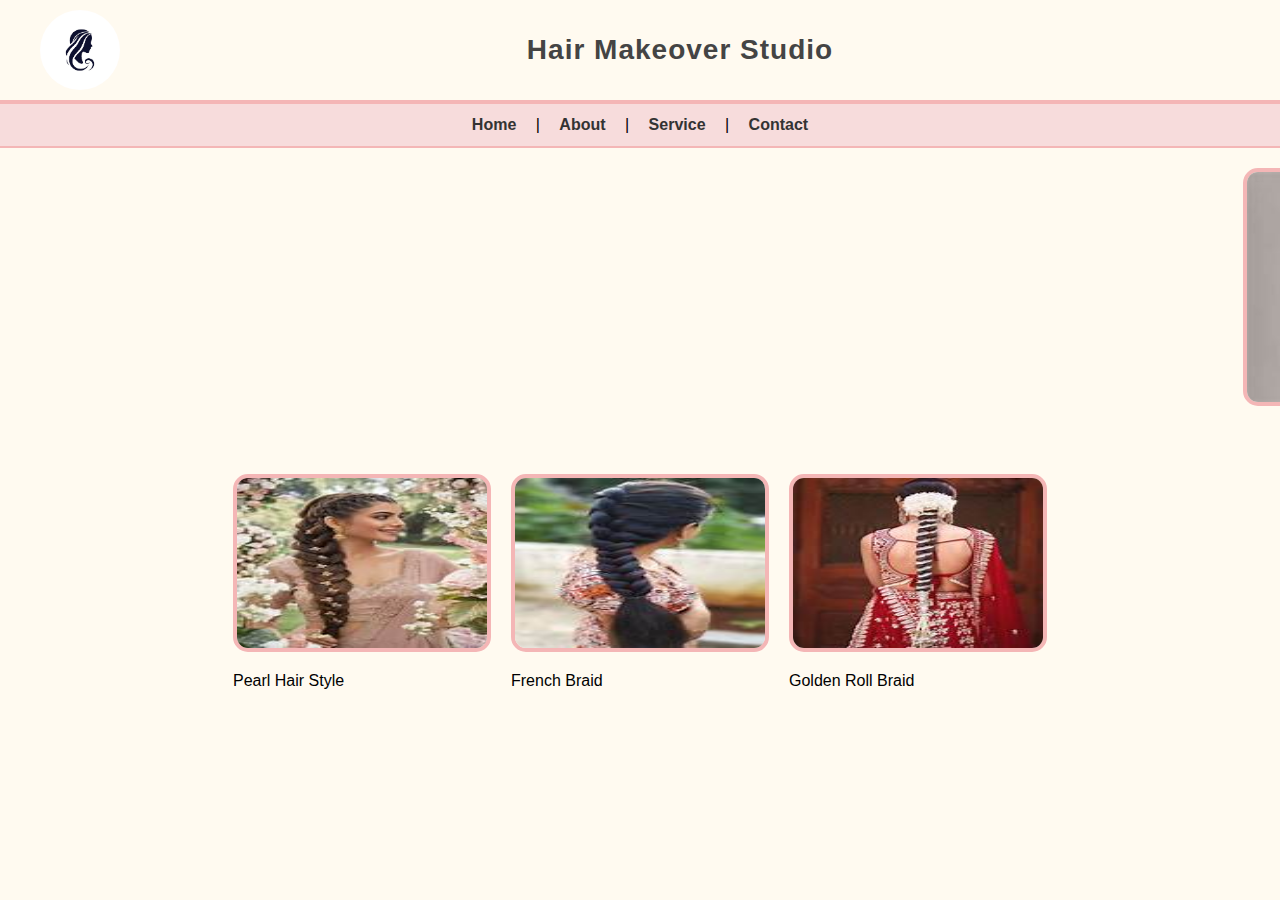
<file: index.html>
<!DOCTYPE html>
<html lang="en">
<head>
  <meta charset="UTF-8">
  <meta name="viewport" content="width=device-width, initial-scale=1.0">
  <title>Hair Makeover Studio</title>
  <link rel="stylesheet" href="style.css">
</head>
<body>

  <!-- Header -->
  <header>
    <img src="images/logo.jpg" alt="logo">
    <h2>Hair Makeover Studio</h2>
  </header>

  <!-- Navigation Bar -->
  <nav>
    <a href="index.html">Home</a> |
    <a href="about.html">About</a> |
    <a href="service.html">Service</a> |
    <a href="contact.html">Contact</a>
  </nav>

  <!-- Scrolling Pot Images -->
  <marquee behavior="scroll" direction="left">
    <a href="service.html"><img src="images/pot1.jpg" alt="Service 1" class="pot"></a>
    <a href="service2.html"><img src="images/pot3.jpg" alt="Service 2" class="pot"></a>
    <a href="service3.html"><img src="images/pot2.jpg" alt="Service 3" class="pot"></a>
  </marquee>

  <!-- Hairstyles Section -->
  <section class="services">
    <div class="service-item">
      <a href="pearl.html"><img src="images/land1.jpg" alt="Pearl Hair Style" class="land"></a>
      <p class="caption">Pearl Hair Style</p>
    </div>

    <div class="service-item">
      <a href="french.html"><img src="images/land2.jpg" alt="French Braid" class="land"></a>
      <p class="caption">French Braid</p>
    </div>

    <div class="service-item">
      <a href="golden.html"><img src="images/land3.jpg" alt="Golden Roll Braid" class="land"></a>
      <p class="caption">Golden Roll Braid</p>
    </div>
  </section>


</body>
</html>
</file>
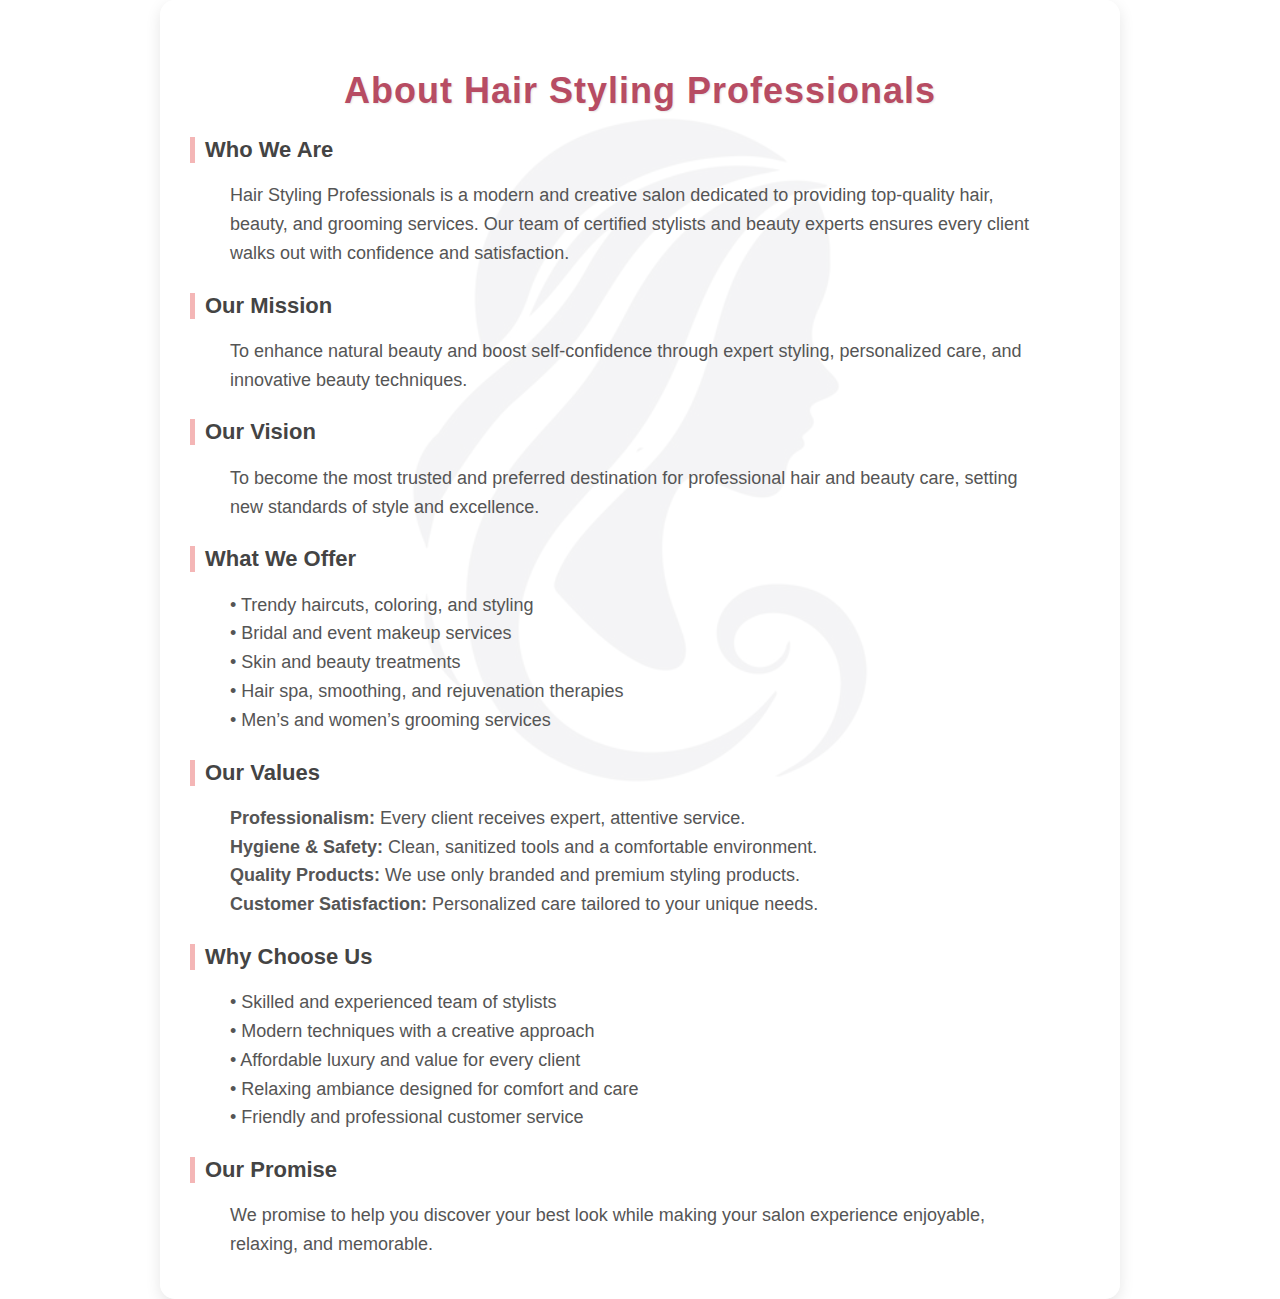
<file: about.html>
<!DOCTYPE html>
<html lang="en">
<head>
  <meta charset="UTF-8">
  <meta name="viewport" content="width=device-width, initial-scale=1.0">
  <title>About - Hair Makeover Studio</title>

  <style>
    body {
      font-family: 'Poppins', sans-serif;
      margin: 0;
      padding: 0;
      color: #333;
      background: url('images/logo.jpg') no-repeat center center fixed;
      background-size: cover;
      position: relative;
    }

    /* Overlay for readability */
    body::before {
      content: "";
      position: absolute;
      top: 0;
      left: 0;
      width: 100%;
      height: 100%;
      background-color: rgba(255, 255, 255, 0.85);
      z-index: -1;
    }

    h1 {
      text-align: center;
      font-size: 36px;
      color: #b74c63;
      margin-top: 40px;
      letter-spacing: 1px;
      text-shadow: 1px 1px 2px rgba(0,0,0,0.1);
    }

    h2 {
      color: #444;
      margin-top: 25px;
      border-left: 5px solid #f4b6b6;
      padding-left: 10px;
      font-size: 22px;
    }

    p {
      font-size: 18px;
      line-height: 1.6;
      margin: 10px 40px;
      color: #555;
    }

    .container {
      max-width: 900px;
      margin: 0 auto;
      padding: 30px;
      background-color: rgba(255, 255, 255, 0.7);
      border-radius: 15px;
      box-shadow: 0 5px 15px rgba(0,0,0,0.1);
    }

    footer {
      background-color: #f7dcdc;
      text-align: center;
      padding: 15px;
      font-weight: 500;
      color: #333;
      margin-top: 40px;
      border-top: 2px solid #f4b6b6;
    }

    footer:hover {
      color: #ff4081;
      transform: scale(1.03);
      transition: all 0.3s ease;
    }
  </style>
</head>

<body>
  <div class="container">
    <h1>About Hair Styling Professionals</h1>

    <h2>Who We Are</h2>
    <p>Hair Styling Professionals is a modern and creative salon dedicated to providing top-quality hair, beauty, and grooming services. Our team of certified stylists and beauty experts ensures every client walks out with confidence and satisfaction.</p>

    <h2>Our Mission</h2>
    <p>To enhance natural beauty and boost self-confidence through expert styling, personalized care, and innovative beauty techniques.</p>

    <h2>Our Vision</h2>
    <p>To become the most trusted and preferred destination for professional hair and beauty care, setting new standards of style and excellence.</p>

    <h2>What We Offer</h2>
    <p>• Trendy haircuts, coloring, and styling<br>
       • Bridal and event makeup services<br>
       • Skin and beauty treatments<br>
       • Hair spa, smoothing, and rejuvenation therapies<br>
       • Men’s and women’s grooming services</p>

    <h2>Our Values</h2>
    <p><strong>Professionalism:</strong> Every client receives expert, attentive service.<br>
       <strong>Hygiene & Safety:</strong> Clean, sanitized tools and a comfortable environment.<br>
       <strong>Quality Products:</strong> We use only branded and premium styling products.<br>
       <strong>Customer Satisfaction:</strong> Personalized care tailored to your unique needs.</p>

    <h2>Why Choose Us</h2>
    <p>• Skilled and experienced team of stylists<br>
       • Modern techniques with a creative approach<br>
       • Affordable luxury and value for every client<br>
       • Relaxing ambiance designed for comfort and care<br>
       • Friendly and professional customer service</p>

    <h2>Our Promise</h2>
    <p>We promise to help you discover your best look while making your salon experience enjoyable, relaxing, and memorable.</p>
  </div>
</body>
</html>
</file>
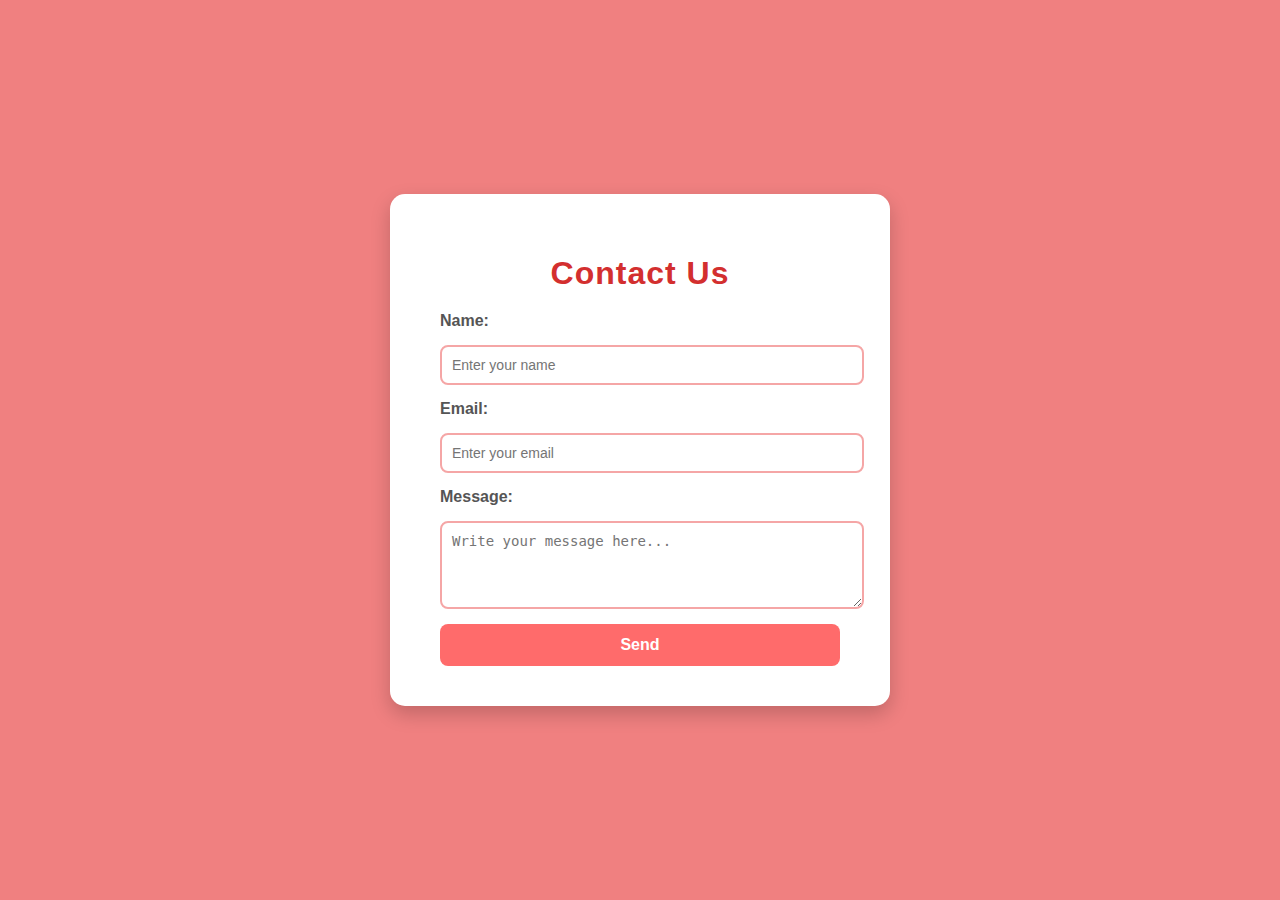
<file: contact.html>
<!DOCTYPE html>
<html lang="en">
<head>
  <meta charset="UTF-8">
  <meta name="viewport" content="width=device-width, initial-scale=1.0">
  <title>Contact Page</title>
  <style>
    body {
      background-color: lightcoral;
      font-family: 'Poppins', sans-serif;
      margin: 0;
      padding: 0;
      display: flex;
      justify-content: center;
      align-items: center;
      height: 100vh;
    }

    .container {
      background-color: white;
      padding: 40px 50px;
      border-radius: 15px;
      box-shadow: 0 8px 20px rgba(0, 0, 0, 0.2);
      width: 90%;
      max-width: 400px;
      text-align: center;
    }

    h1 {
      color: #d32f2f;
      margin-bottom: 20px;
      letter-spacing: 1px;
    }

    /* Form styling */
    form {
      display: flex;
      flex-direction: column;
      gap: 15px;
    }

    label {
      text-align: left;
      font-weight: bold;
      color: #555;
    }

    input, textarea {
      width: 100%;
      padding: 10px;
      border: 2px solid #f5a6a6;
      border-radius: 8px;
      font-size: 14px;
      transition: 0.3s;
    }

    input:focus, textarea:focus {
      border-color: #ff6b6b;
      outline: none;
      box-shadow: 0 0 8px rgba(255, 107, 107, 0.5);
    }

    /* Button styling */
    button {
      background-color: #ff6b6b;
      color: white;
      border: none;
      padding: 12px;
      border-radius: 8px;
      font-size: 16px;
      cursor: pointer;
      transition: all 0.3s ease;
      font-weight: bold;
    }

    button:hover {
      background-color: #d32f2f;
      transform: scale(1.05);
      box-shadow: 0 6px 12px rgba(0,0,0,0.2);
    }

    /* Responsive for smaller screens */
    @media (max-width: 480px) {
      .container {
        padding: 30px 20px;
      }

      h1 {
        font-size: 22px;
      }
    }
  </style>
</head>
<body>

  <div class="container">
    <h1>Contact Us</h1>

    <form>
      <label for="name">Name:</label>
      <input type="text" id="name" placeholder="Enter your name" required>

      <label for="email">Email:</label>
      <input type="email" id="email" placeholder="Enter your email" required>

      <label for="message">Message:</label>
      <textarea id="message" rows="4" placeholder="Write your message here..." required></textarea>

      <button type="submit">Send</button>
    </form>
  </div>

</body>
</html>
</file>
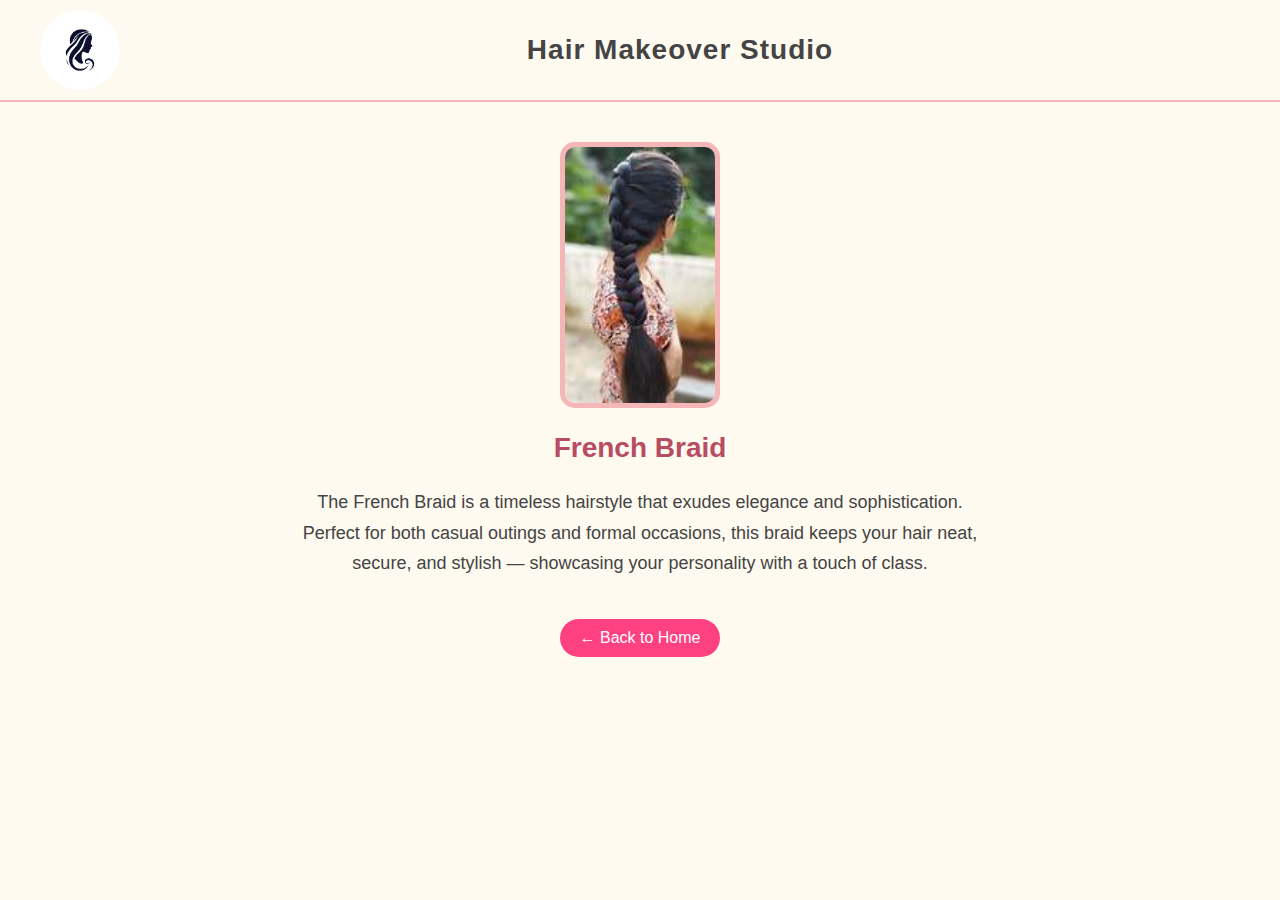
<file: french.html>
<!DOCTYPE html>
<html lang="en">
<head>
  <meta charset="UTF-8">
  <meta name="viewport" content="width=device-width, initial-scale=1.0">
  <title>French Braid - Hair Makeover Studio</title>
  <link rel="stylesheet" href="style.css">
  <style>
    .service-detail {
      text-align: center;
      padding: 40px;
    }

    .service-detail img {
      width: 150px; /* reduced from 350px */
      border-radius: 15px;
      border: 5px solid #f4b6b6;
      transition: all 0.3s ease;
    }

    .service-detail img:hover {
      transform: scale(1.05);
      border-color: #ff4081;
      box-shadow: 0 8px 20px rgba(255,64,129,0.3);
    }
    .service-detail h2 {
      margin-top: 20px;
      color: #b74c63;
      font-size: 28px;
    }

    .service-detail p {
      font-size: 18px;
      color: #444;
      max-width: 700px;
      margin: 20px auto;
      line-height: 1.7;
    }

    .back-link {
      text-decoration: none;
      color: #fff;
      background-color: #ff4081;
      padding: 10px 20px;
      border-radius: 25px;
      display: inline-block;
      margin-top: 20px;
      transition: 0.3s;
    }

    .back-link:hover {
      background-color: #b74c63;
    }
  </style>
</head>
<body>
  <header>
    <img src="images/logo.jpg" alt="Logo">
    <h2>Hair Makeover Studio</h2>
  </header>

  <section class="service-detail">
    <img src="images/land2.jpg" alt="French Braid">
    <h2>French Braid</h2>
    <p>The French Braid is a timeless hairstyle that exudes elegance and sophistication. Perfect for both casual outings and formal occasions, this braid keeps your hair neat, secure, and stylish — showcasing your personality with a touch of class.</p>
    <a href="index.html" class="back-link">← Back to Home</a>
  </section>

</body>
</html>
</file>
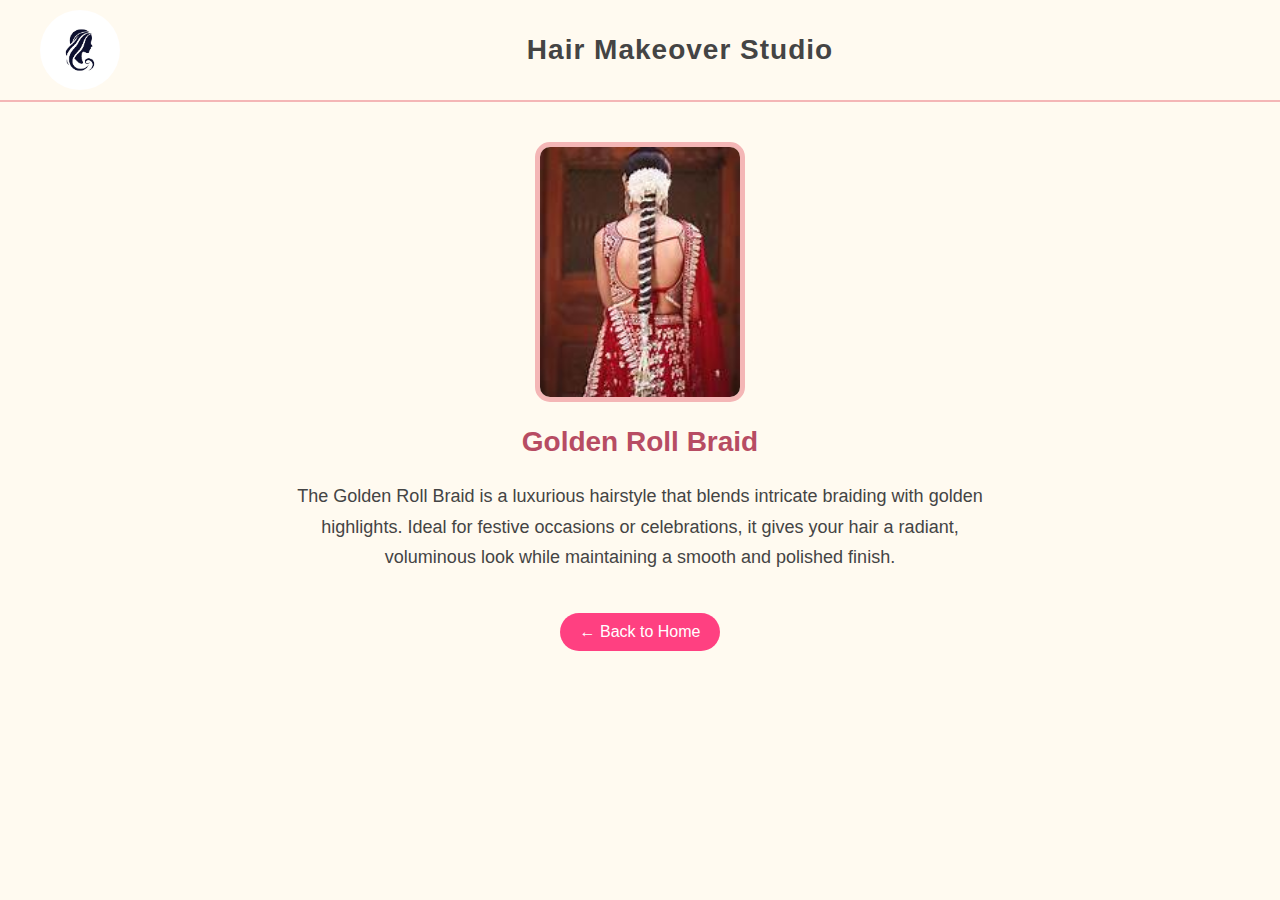
<file: golden.html>
<!DOCTYPE html>
<html lang="en">
<head>
  <meta charset="UTF-8">
  <meta name="viewport" content="width=device-width, initial-scale=1.0">
  <title>Golden Roll Braid - Hair Makeover Studio</title>
  <link rel="stylesheet" href="style.css">
  <style>
    .service-detail { 
      text-align: center; 
      padding: 40px; 
    }

    .service-detail img {
      width: 200px; /* reduced from 350px */
      border-radius: 15px;
      border: 5px solid #f4b6b6;
      transition: all 0.3s ease;
    }

    .service-detail img:hover {
      transform: scale(1.05);
      border-color: #ff4081;
      box-shadow: 0 8px 20px rgba(255,64,129,0.3);
    }

    .service-detail h2 { 
      margin-top: 20px; 
      color: #b74c63; 
      font-size: 28px; 
    }

    .service-detail p {
      font-size: 18px; 
      color: #444; 
      max-width: 700px;
      margin: 20px auto; 
      line-height: 1.7;
    }

    .back-link {
      text-decoration: none; 
      color: #fff; 
      background-color: #ff4081;
      padding: 10px 20px; 
      border-radius: 25px; 
      display: inline-block; 
      margin-top: 20px;
      transition: 0.3s;
    }

    .back-link:hover { 
      background-color: #b74c63; 
    }
  </style>
</head>
<body>
  <header>
    <img src="images/logo.jpg" alt="Logo">
    <h2>Hair Makeover Studio</h2>
  </header>

  <section class="service-detail">
    <img src="images/land3.jpg" alt="Golden Roll Braid">
    <h2>Golden Roll Braid</h2>
    <p>The Golden Roll Braid is a luxurious hairstyle that blends intricate braiding with golden highlights. Ideal for festive occasions or celebrations, it gives your hair a radiant, voluminous look while maintaining a smooth and polished finish.</p>
    <a href="index.html" class="back-link">← Back to Home</a>
  </section>

</body>
</html>
</file>
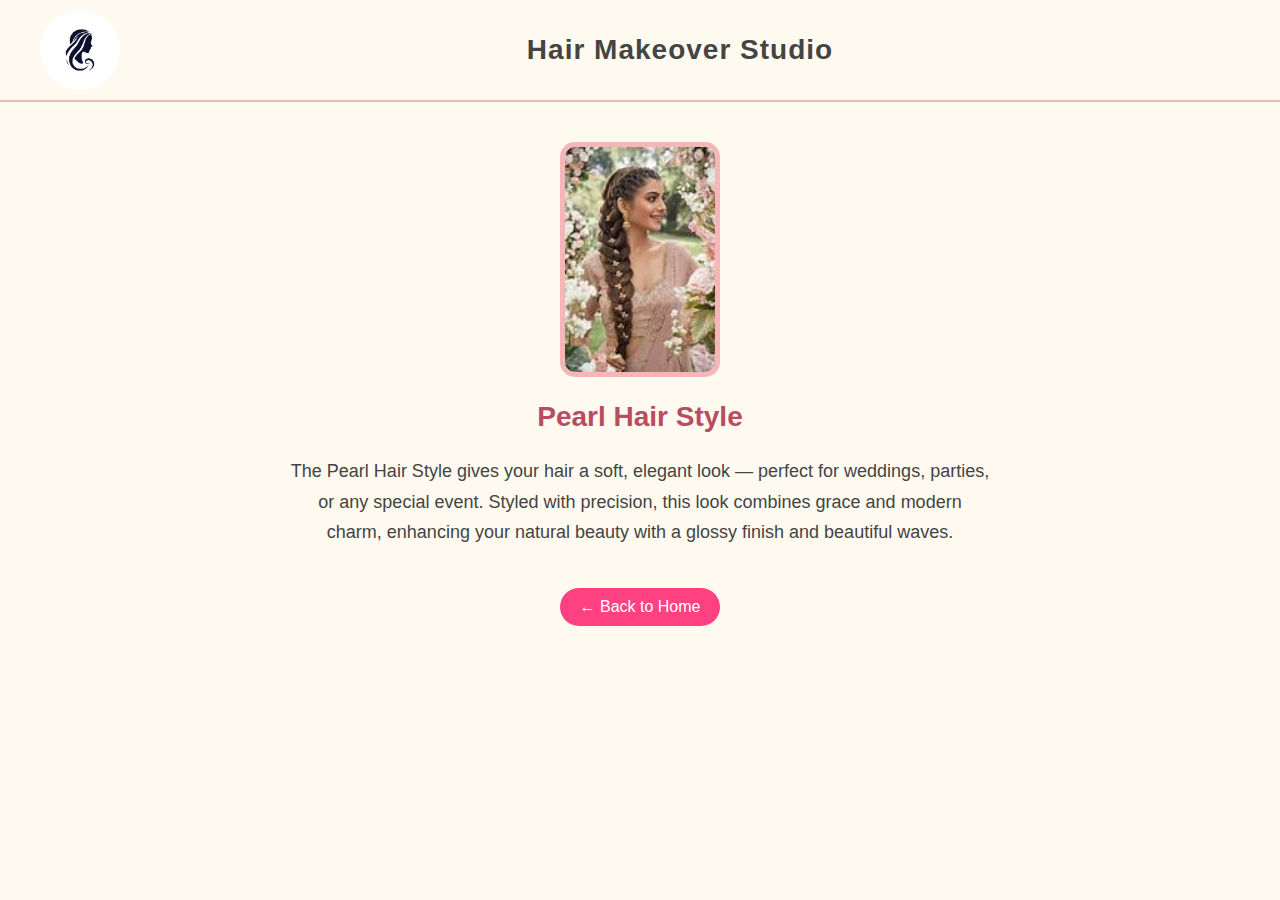
<file: pearl.html>
<!DOCTYPE html>
<html lang="en">
<head>
  <meta charset="UTF-8">
  <meta name="viewport" content="width=device-width, initial-scale=1.0">
  <title>Pearl Hair Style - Hair Makeover Studio</title>
  <link rel="stylesheet" href="style.css">
  <style>
    .service-detail {
      text-align: center;
      padding: 40px;
    }

    .service-detail img {
      width: 150px; /* reduced from 350px */
      border-radius: 15px;
      border: 5px solid #f4b6b6;
      transition: all 0.3s ease;
    }

    .service-detail img:hover {
      transform: scale(1.05);
      border-color: #ff4081;
      box-shadow: 0 8px 20px rgba(255,64,129,0.3);
    }

    .service-detail h2 {
      margin-top: 20px;
      color: #b74c63;
      font-size: 28px;
    }

    .service-detail p {
      font-size: 18px;
      color: #444;
      max-width: 700px;
      margin: 20px auto;
      line-height: 1.7;
    }

    .back-link {
      text-decoration: none;
      color: #fff;
      background-color: #ff4081;
      padding: 10px 20px;
      border-radius: 25px;
      display: inline-block;
      margin-top: 20px;
      transition: 0.3s;
    }

    .back-link:hover {
      background-color: #b74c63;
    }
  </style>
</head>
<body>
  <header>
    <img src="images/logo.jpg" alt="Logo">
    <h2>Hair Makeover Studio</h2>
  </header>

  <section class="service-detail">
    <img src="images/land1.jpg" alt="Pearl Hair Style">
    <h2>Pearl Hair Style</h2>
    <p>The Pearl Hair Style gives your hair a soft, elegant look — perfect for weddings, parties, or any special event. Styled with precision, this look combines grace and modern charm, enhancing your natural beauty with a glossy finish and beautiful waves.</p>
    <a href="index.html" class="back-link">← Back to Home</a>
  </section>


</body>
</html>
</file>
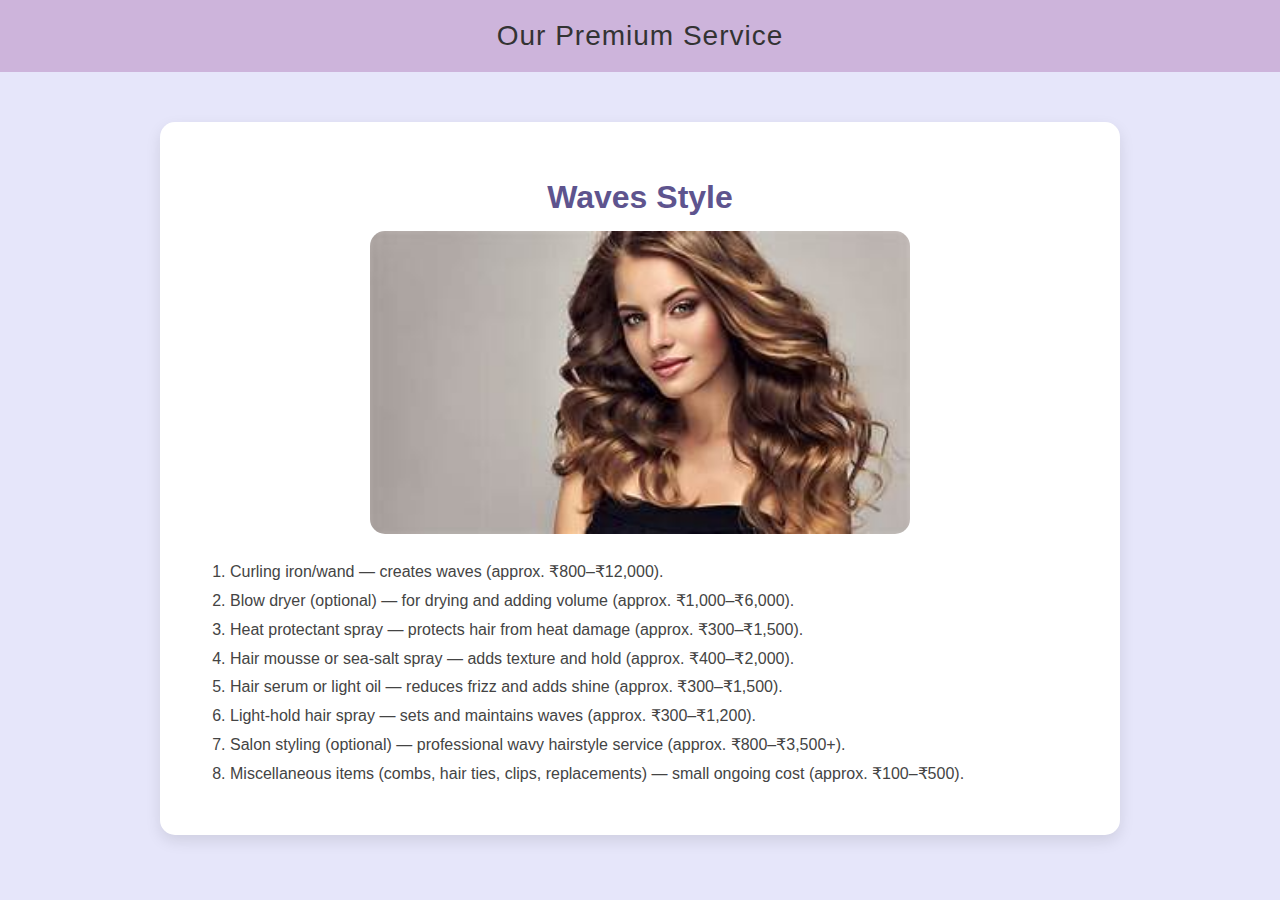
<file: service.html>
<!DOCTYPE html>
<html lang="en">
<head>
  <meta charset="UTF-8">
  <meta name="viewport" content="width=device-width, initial-scale=1.0">
  <title>Services - Waves Style</title>
  <style>
    body {
      font-family: 'Poppins', sans-serif;
      background-color: lavender;
      margin: 0;
      padding: 0;
    }

    header {
      text-align: center;
      background-color: #cdb4db;
      padding: 20px 0;
      color: #333;
      font-size: 28px;
      letter-spacing: 1px;
    }

    .service-section {
      max-width: 900px;
      margin: 50px auto;
      background-color: #ffffff;
      border-radius: 15px;
      padding: 30px;
      box-shadow: 0 6px 15px rgba(0,0,0,0.1);
      text-align: center;
    }

    .service-section h2 {
      color: #5e548e;
      font-size: 32px;
      margin-bottom: 15px;
    }

    .service-section img {
      width: 60%;
      border-radius: 15px;
      transition: transform 0.4s ease, box-shadow 0.4s ease;
    }

    .service-section img:hover {
      transform: scale(1.05);
      box-shadow: 0 6px 20px rgba(0,0,0,0.3);
    }

    .service-section ol {
      text-align: left;
      color: #444;
      line-height: 1.8;
      font-size: 16px;
      margin-top: 20px;
      padding: 0 40px;
    }

    .service-section ol li:hover {
      color: #5e548e;
      transform: scale(1.02);
      transition: 0.3s ease;
    }

    footer {
      text-align: center;
      background-color: #cdb4db;
      padding: 15px;
      margin-top: 40px;
      color: #333;
      font-weight: bold;
    }

    @media (max-width: 600px) {
      .service-section img {
        width: 100%;
      }

      .service-section h2 {
        font-size: 26px;
      }

      .service-section ol {
        padding: 0 20px;
        font-size: 15px;
      }
    }
  </style>
</head>
<body>
  <header>Our Premium Service</header>

  <section class="service-section">
    <h2>Waves Style</h2>
    <img src="images/pot1.jpg" alt="Pot">
    <ol>
      <li>Curling iron/wand — creates waves (approx. ₹800–₹12,000).</li>
      <li>Blow dryer (optional) — for drying and adding volume (approx. ₹1,000–₹6,000).</li>
      <li>Heat protectant spray — protects hair from heat damage (approx. ₹300–₹1,500).</li>
      <li>Hair mousse or sea-salt spray — adds texture and hold (approx. ₹400–₹2,000).</li>
      <li>Hair serum or light oil — reduces frizz and adds shine (approx. ₹300–₹1,500).</li>
      <li>Light-hold hair spray — sets and maintains waves (approx. ₹300–₹1,200).</li>
      <li>Salon styling (optional) — professional wavy hairstyle service (approx. ₹800–₹3,500+).</li>
      <li>Miscellaneous items (combs, hair ties, clips, replacements) — small ongoing cost (approx. ₹100–₹500).</li>
    </ol>
  </section>

</body>
</html>
</file>
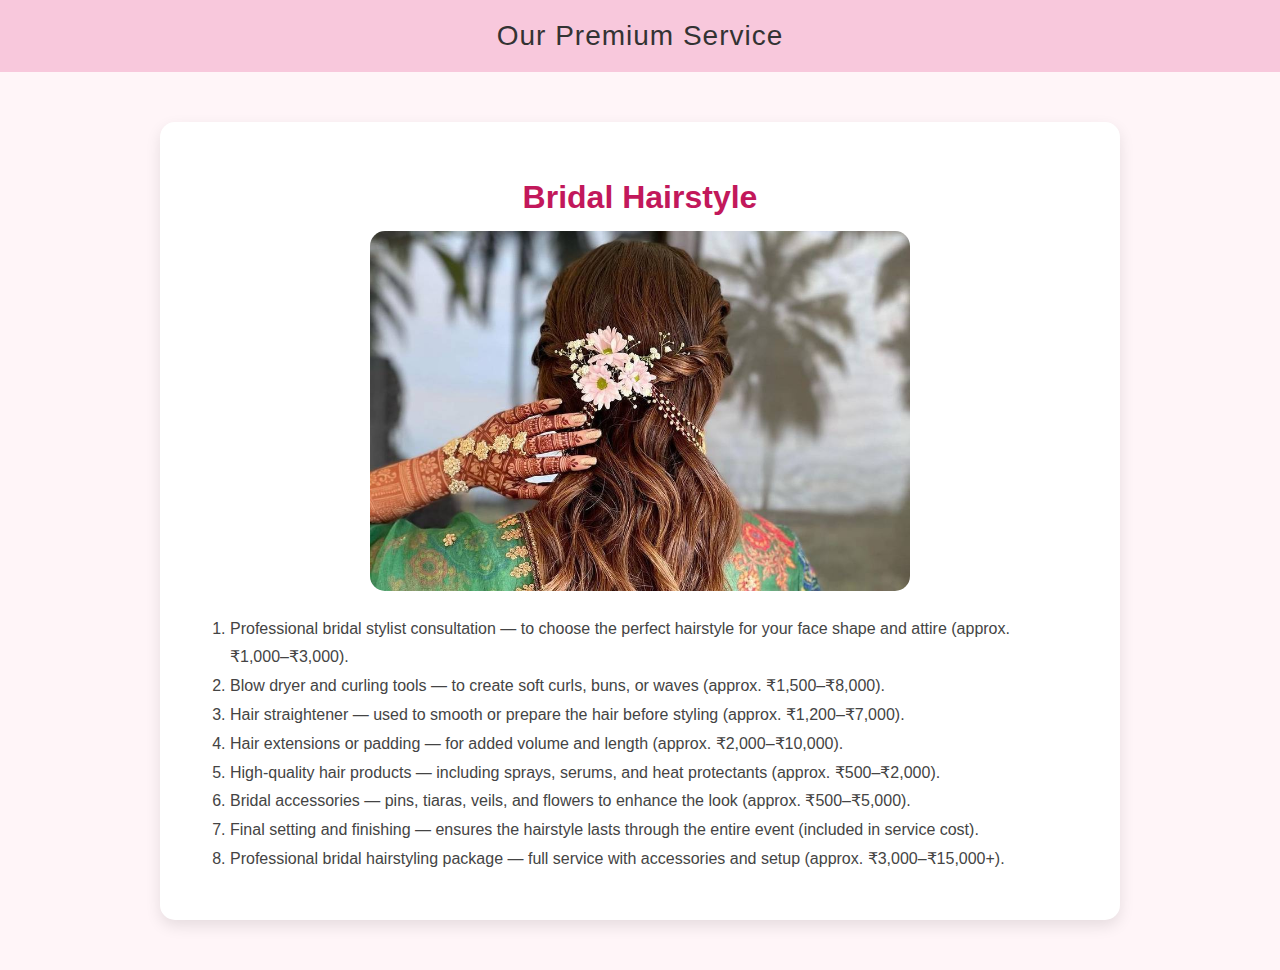
<file: service2.html>
<!DOCTYPE html>
<html lang="en">
<head>
  <meta charset="UTF-8">
  <meta name="viewport" content="width=device-width, initial-scale=1.0">
  <title>Services - Bridal Hairstyle</title>
  <style>
    body {
      font-family: 'Poppins', sans-serif;
      background-color: #fff5f8;
      margin: 0;
      padding: 0;
    }

    header {
      text-align: center;
      background-color: #f8c8dc;
      padding: 20px 0;
      color: #333;
      font-size: 28px;
      letter-spacing: 1px;
    }

    .service-section {
      max-width: 900px;
      margin: 50px auto;
      background-color: #ffffff;
      border-radius: 15px;
      padding: 30px;
      box-shadow: 0 6px 15px rgba(0,0,0,0.1);
      text-align: center;
    }

    .service-section h2 {
      color: #c2185b;
      font-size: 32px;
      margin-bottom: 15px;
    }

    .service-section img {
      width: 60%;
      border-radius: 15px;
      transition: transform 0.4s ease, box-shadow 0.4s ease;
    }

    .service-section img:hover {
      transform: scale(1.05);
      box-shadow: 0 6px 20px rgba(0,0,0,0.3);
    }

    .service-section ol {
      text-align: left;
      color: #444;
      line-height: 1.8;
      font-size: 16px;
      margin-top: 20px;
      padding: 0 40px;
    }

    .service-section ol li:hover {
      color: #c2185b;
      transform: scale(1.02);
      transition: 0.3s ease;
    }

    footer {
      text-align: center;
      background-color: #f8c8dc;
      padding: 15px;
      margin-top: 40px;
      color: #333;
      font-weight: bold;
    }

    @media (max-width: 600px) {
      .service-section img {
        width: 100%;
      }

      .service-section h2 {
        font-size: 26px;
      }

      .service-section ol {
        padding: 0 20px;
        font-size: 15px;
      }
    }
  </style>
</head>
<body>
  <header>Our Premium Service</header>

  <section class="service-section">
    <h2>Bridal Hairstyle</h2>
    <img src="images/pot3.jpg" alt="Bridal Hairstyle">
    <ol>
      <li>Professional bridal stylist consultation — to choose the perfect hairstyle for your face shape and attire (approx. ₹1,000–₹3,000).</li>
      <li>Blow dryer and curling tools — to create soft curls, buns, or waves (approx. ₹1,500–₹8,000).</li>
      <li>Hair straightener — used to smooth or prepare the hair before styling (approx. ₹1,200–₹7,000).</li>
      <li>Hair extensions or padding — for added volume and length (approx. ₹2,000–₹10,000).</li>
      <li>High-quality hair products — including sprays, serums, and heat protectants (approx. ₹500–₹2,000).</li>
      <li>Bridal accessories — pins, tiaras, veils, and flowers to enhance the look (approx. ₹500–₹5,000).</li>
      <li>Final setting and finishing — ensures the hairstyle lasts through the entire event (included in service cost).</li>
      <li>Professional bridal hairstyling package — full service with accessories and setup (approx. ₹3,000–₹15,000+).</li>
    </ol>
  </section>

 
</body>
</html>
</file>
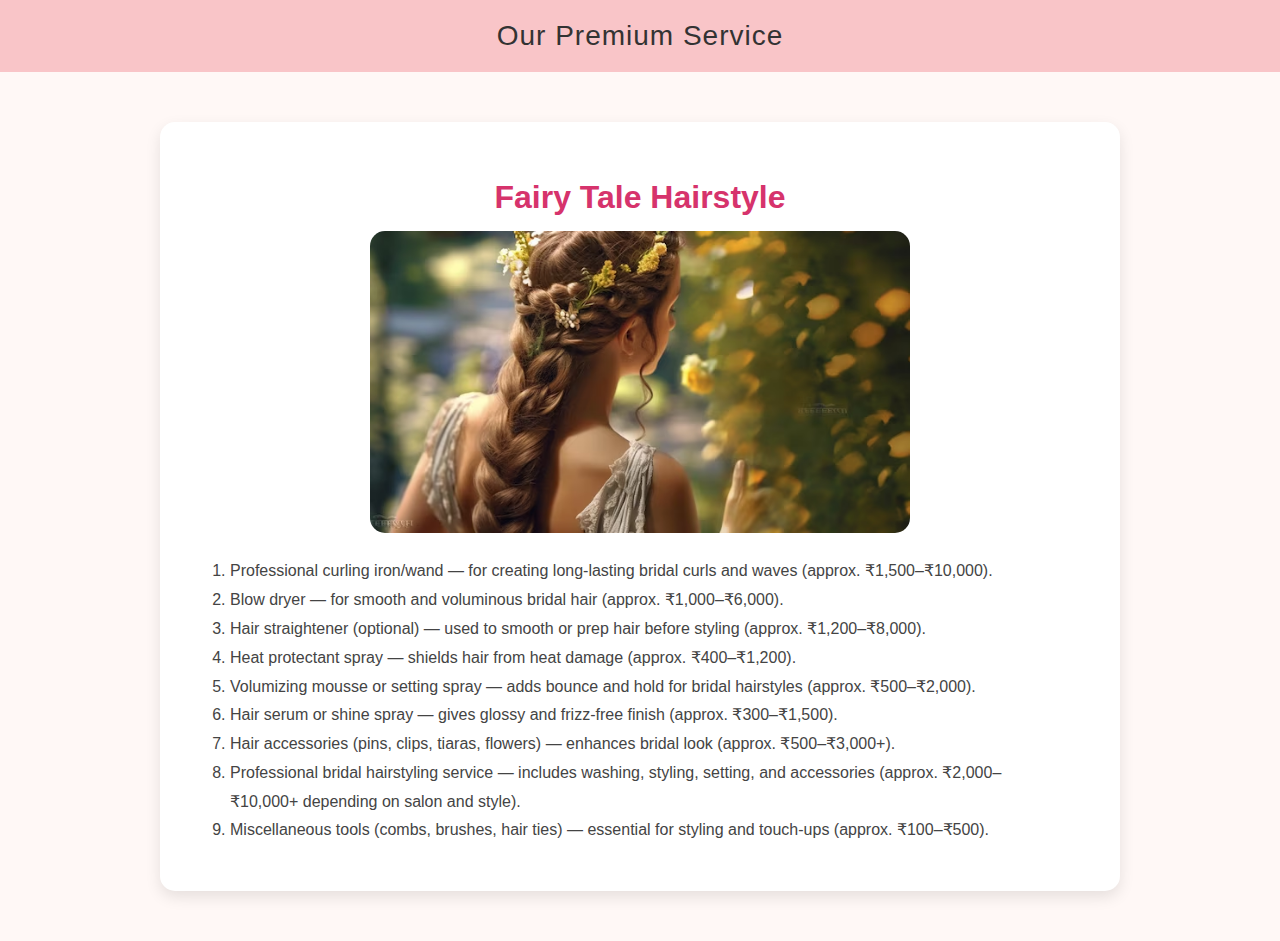
<file: service3.html>
<!DOCTYPE html>
<html lang="en">
<head>
  <meta charset="UTF-8">
  <meta name="viewport" content="width=device-width, initial-scale=1.0">
  <title>Services - Fairy Tale Hairstyle</title>
  <style>
    body {
      font-family: 'Poppins', sans-serif;
      background-color: #fff8f6;
      margin: 0;
      padding: 0;
    }

    header {
      text-align: center;
      background-color: #f9c5c8;
      padding: 20px 0;
      color: #333;
      font-size: 28px;
      letter-spacing: 1px;
    }

    .service-section {
      max-width: 900px;
      margin: 50px auto;
      background-color: #ffffff;
      border-radius: 15px;
      padding: 30px;
      box-shadow: 0 6px 15px rgba(0,0,0,0.1);
      text-align: center;
    }

    .service-section h2 {
      color: #d6336c;
      font-size: 32px;
      margin-bottom: 15px;
    }

    .service-section img {
      width: 60%;
      border-radius: 15px;
      transition: transform 0.4s ease, box-shadow 0.4s ease;
    }

    .service-section img:hover {
      transform: scale(1.05);
      box-shadow: 0 6px 20px rgba(0,0,0,0.3);
    }

    .service-section ol {
      text-align: left;
      color: #444;
      line-height: 1.8;
      font-size: 16px;
      margin-top: 20px;
      padding: 0 40px;
    }

    .service-section ol li:hover {
      color: #d6336c;
      transform: scale(1.02);
      transition: 0.3s ease;
    }

    footer {
      text-align: center;
      background-color: #f9c5c8;
      padding: 15px;
      margin-top: 40px;
      color: #333;
      font-weight: bold;
    }

    @media (max-width: 600px) {
      .service-section img {
        width: 100%;
      }

      .service-section h2 {
        font-size: 26px;
      }

      .service-section ol {
        padding: 0 20px;
        font-size: 15px;
      }
    }
  </style>
</head>
<body>
  <header>Our Premium Service</header>

  <section class="service-section">
    <h2>Fairy Tale Hairstyle</h2>
    <img src="images/pot2.jpg" alt="Fairy Tale Hairstyle">
    <ol>
      <li>Professional curling iron/wand — for creating long-lasting bridal curls and waves (approx. ₹1,500–₹10,000).</li>
      <li>Blow dryer — for smooth and voluminous bridal hair (approx. ₹1,000–₹6,000).</li>
      <li>Hair straightener (optional) — used to smooth or prep hair before styling (approx. ₹1,200–₹8,000).</li>
      <li>Heat protectant spray — shields hair from heat damage (approx. ₹400–₹1,200).</li>
      <li>Volumizing mousse or setting spray — adds bounce and hold for bridal hairstyles (approx. ₹500–₹2,000).</li>
      <li>Hair serum or shine spray — gives glossy and frizz-free finish (approx. ₹300–₹1,500).</li>
      <li>Hair accessories (pins, clips, tiaras, flowers) — enhances bridal look (approx. ₹500–₹3,000+).</li>
      <li>Professional bridal hairstyling service — includes washing, styling, setting, and accessories (approx. ₹2,000–₹10,000+ depending on salon and style).</li>
      <li>Miscellaneous tools (combs, brushes, hair ties) — essential for styling and touch-ups (approx. ₹100–₹500).</li>
    </ol>
  </section>


</body>
</html>
</file>
<file: style.css>
body {
  background-color: floralwhite;
  font-family: 'Poppins', sans-serif;
  margin: 0;
  padding: 0;
}

/* Header */
header {
  display: flex;
  align-items: center;
  justify-content: space-between;
  background-color: #fffaf0;
  padding: 10px 40px;
  border-bottom: 2px solid #f4b6b6;
}

header img {
  width: 80px;
  border-radius: 50%;
}

header h2 {
  color: #444;
  font-size: 28px;
  flex-grow: 1;
  text-align: center;
  letter-spacing: 1px;
}

/* Navbar */
nav {
  background-color: #f7dcdc;
  padding: 12px;
  text-align: center;
  border-top: 2px solid #f4b6b6;
  border-bottom: 2px solid #f4b6b6;
}

nav a {
  text-decoration: none;
  color: #333;
  font-weight: bold;
  margin: 0 15px;
  transition: all 0.3s ease;
}

nav a:hover {
  color: #ff4081;
  transform: scale(1.1);
}

/* Marquee Section (Pot Images) */
marquee {
  margin: 20px 0;
}

marquee img {
  width: 330px; /* pot images are bigger */
  height: 230px;
  border-radius: 15px;
  margin: 0 10px;
  border: 4px solid #f4b6b6;
  transition: all 0.3s ease;
}

marquee img:hover {
  transform: scale(1.1);
  border-color: #ff4081; /* border color change on hover */
  box-shadow: 0 5px 15px rgba(255, 64, 129, 0.3);
}

/* Services Section (Land Images) */
.services {
  display: flex;
  justify-content: center;
  flex-wrap: wrap;
  gap: 20px;
  margin: 40px 20px;
}

.services img {
  width: 250px; /* smaller than pot images */
  height: 170px;
  border-radius: 15px;
  border: 4px solid #f4b6b6;
  transition: all 0.3s ease;
}

.services img:hover {
  transform: scale(1.08);
  border-color: #ff4081;
  box-shadow: 0 8px 20px rgba(255, 64, 129, 0.3);
}

/* Footer using Grid */
footer {
  display: grid;
  grid-template-columns: repeat(3, 1fr);
  background-color: #f7dcdc;
  text-align: center;
  padding: 20px;
  color: #333;
  font-weight: 500;
}

footer div:hover {
  color: #ff4081;
  transform: scale(1.05);
  transition: all 0.3s ease;
}
</file>
